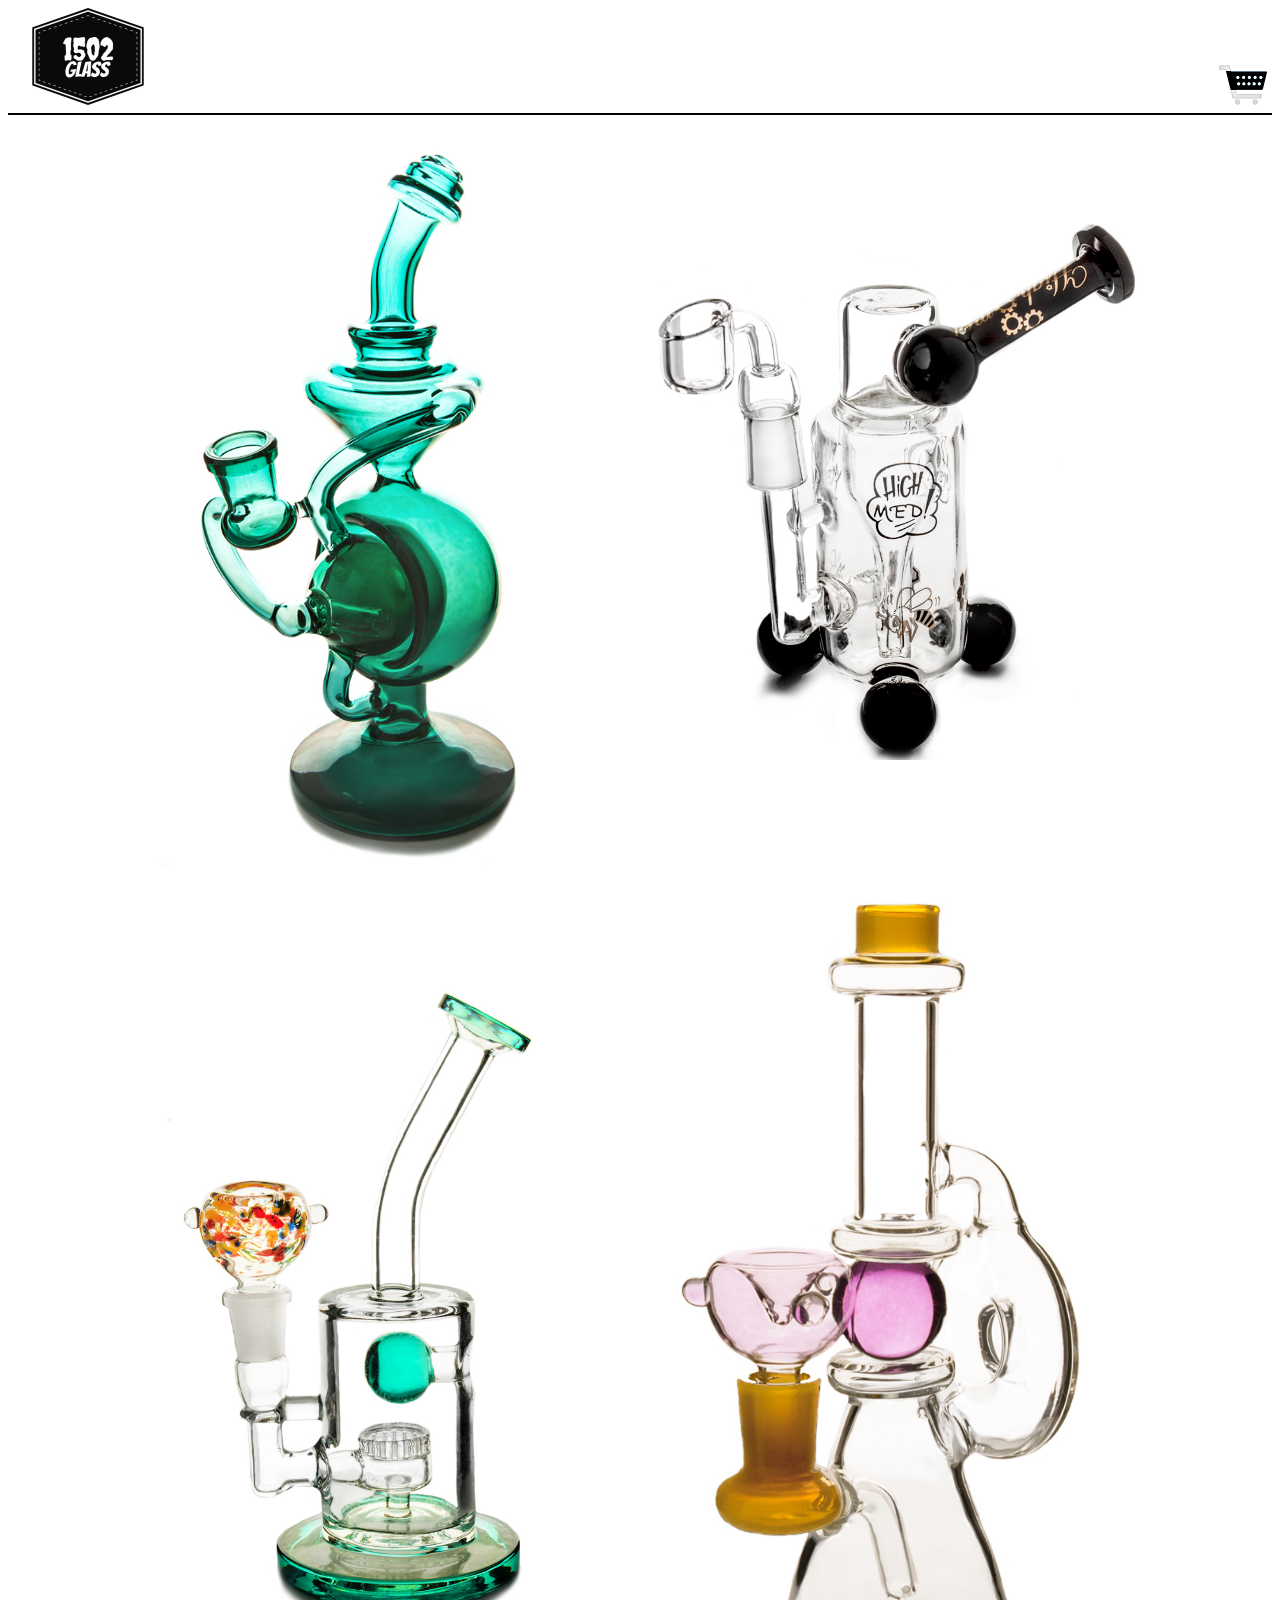
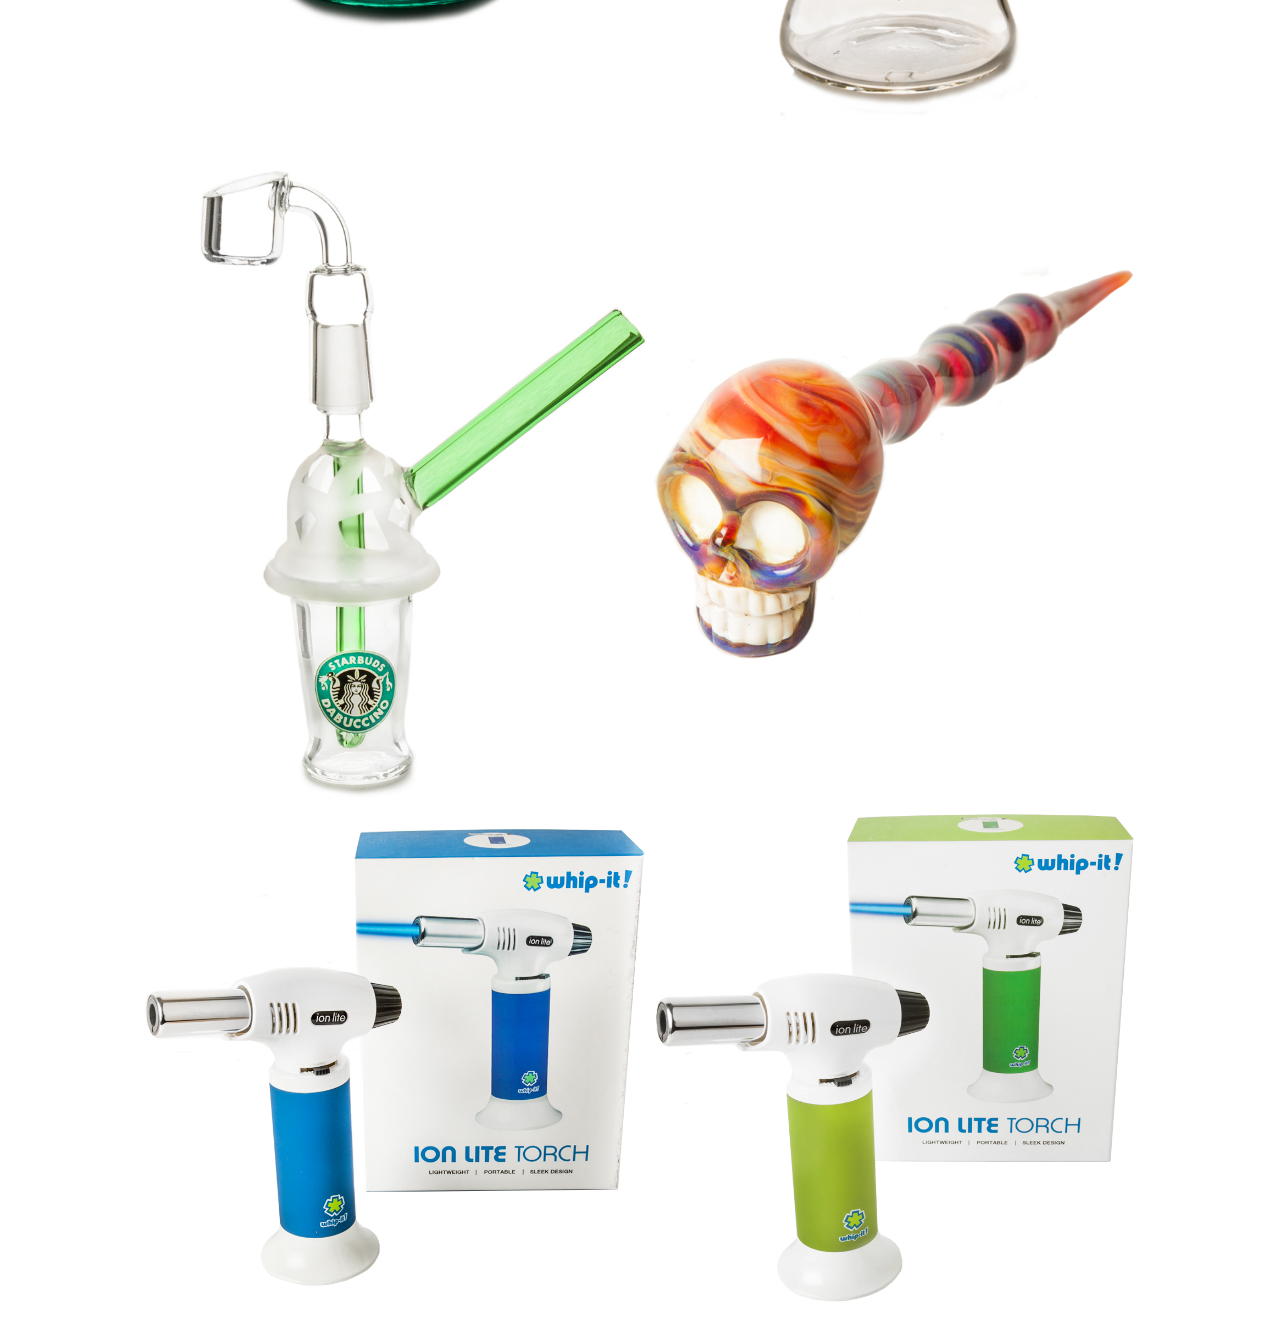
<file: index.html>
<!DOCTYPE html>

<html>

    <head>
        <meta charset="utf-8">
        <meta content="width=device-width, initial-scale=1" name="viewport"  />
        
        <title>1502 Glass</title>
        <link href="1502Glass.css" rel="stylesheet" />
        
    </head>
    <body>
        <div id="container">
            <div id="topBanner" class="topBanner">
                <div id="logoDiv" class="logoDiv">
                    <img id="logo" class="" src="imgs/Logo.png">
                </div>
                
                <div id="shoppingCartDiv" class="shoppingCartDiv">
                    <a href="#" id="shoppingCartLink" class=""> 
                        <img src="imgs/icons/shopping_cart.png" id="shoppingCartImg" />
                    </a>
                </div>
                <!--
                <div id="loginDiv" class="loginDiv topBannerPad hidden">
                    <form id="loginMenu" class="">
                        <input id="username" type="text" placeholder="Username">
                        <input id="password" type="text" placeholder="Password">
                        <button id="loginButton" class="btn-primary">Login</button>
                    </form>
                </div>
                -->
            </div>

            <div id="inventory" class="centerWidth">
                <table id="inventoryTable" >
                    <tr>
                        <td>
                            <a href="inventoryPages/jadeRig.html">
                               <img id="inv2"  src="imgs/inventory/1502%20-%202.jpg" class="img-responsive"/>
                            </a>
                        </td>
                        <td>
                            <a href="inventoryPages/highMedRig.html">
                                <img id="inv1" src="imgs/inventory/1502%20-%201.jpg" class="img-responsive"/>
                            </a>
                        </td>
                    </tr>
                    <tr>
                        <td>
                            <a href="inventoryPages/trippyForestPipe.html" >
                                <img id="inv3"  src="imgs/inventory/1502%20-%203.jpg" class="img-responsive" />
                            </a>
                        </td>
                        <td>
                            <a href="inventoryPages/alchemistPipe.html">
                                <img id="inv4"  src="imgs/inventory/1502%20-%204.jpg" class="img-responsive" />
                            </a>
                        </td>
                    </tr>
                    <tr>
                        <td>
                            <a href="inventoryPages/starbucksMiniRig.html">
                                <img id="inv5"  src="imgs/inventory/1502%20-%205.jpg" class="img-responsive" />
                            </a>
                        </td>
                        <td>
                            <a href="inventoryPages/jupiterSkull.html">
                                <img id="inv6"  src="imgs/inventory/1502%20-%206.jpg" class="img-responsive" />
                            </a>
                        </td>
                    </tr>
                    <tr>
                        <td>
                            <a href="inventoryPages/skyTorch.html">
                                <img id="inv7"  src="imgs/inventory/1502%20-%207.jpg" class="img-responsive" />
                            </a>
                        </td>
                        <td>
                            <a href="inventoryPages/grassTorch.html">
                                <img id="inv8"  src="imgs/inventory/1502%20-%208.jpg" class="img-responsive" />
                            </a>
                        </td>
                    </tr>
                </table>
            </div>
        </div>
        <script type="text/javascript" src="JS/1502Glass.js" ></script>
        <!--
        <script src="jquery-ui-1.12.1/external/jquery/jquery.js"></script>
        <script src="jquery-ui-1.12.1/jquery-ui.min.js"></script>
        -->
    </body>
</html>
</file>
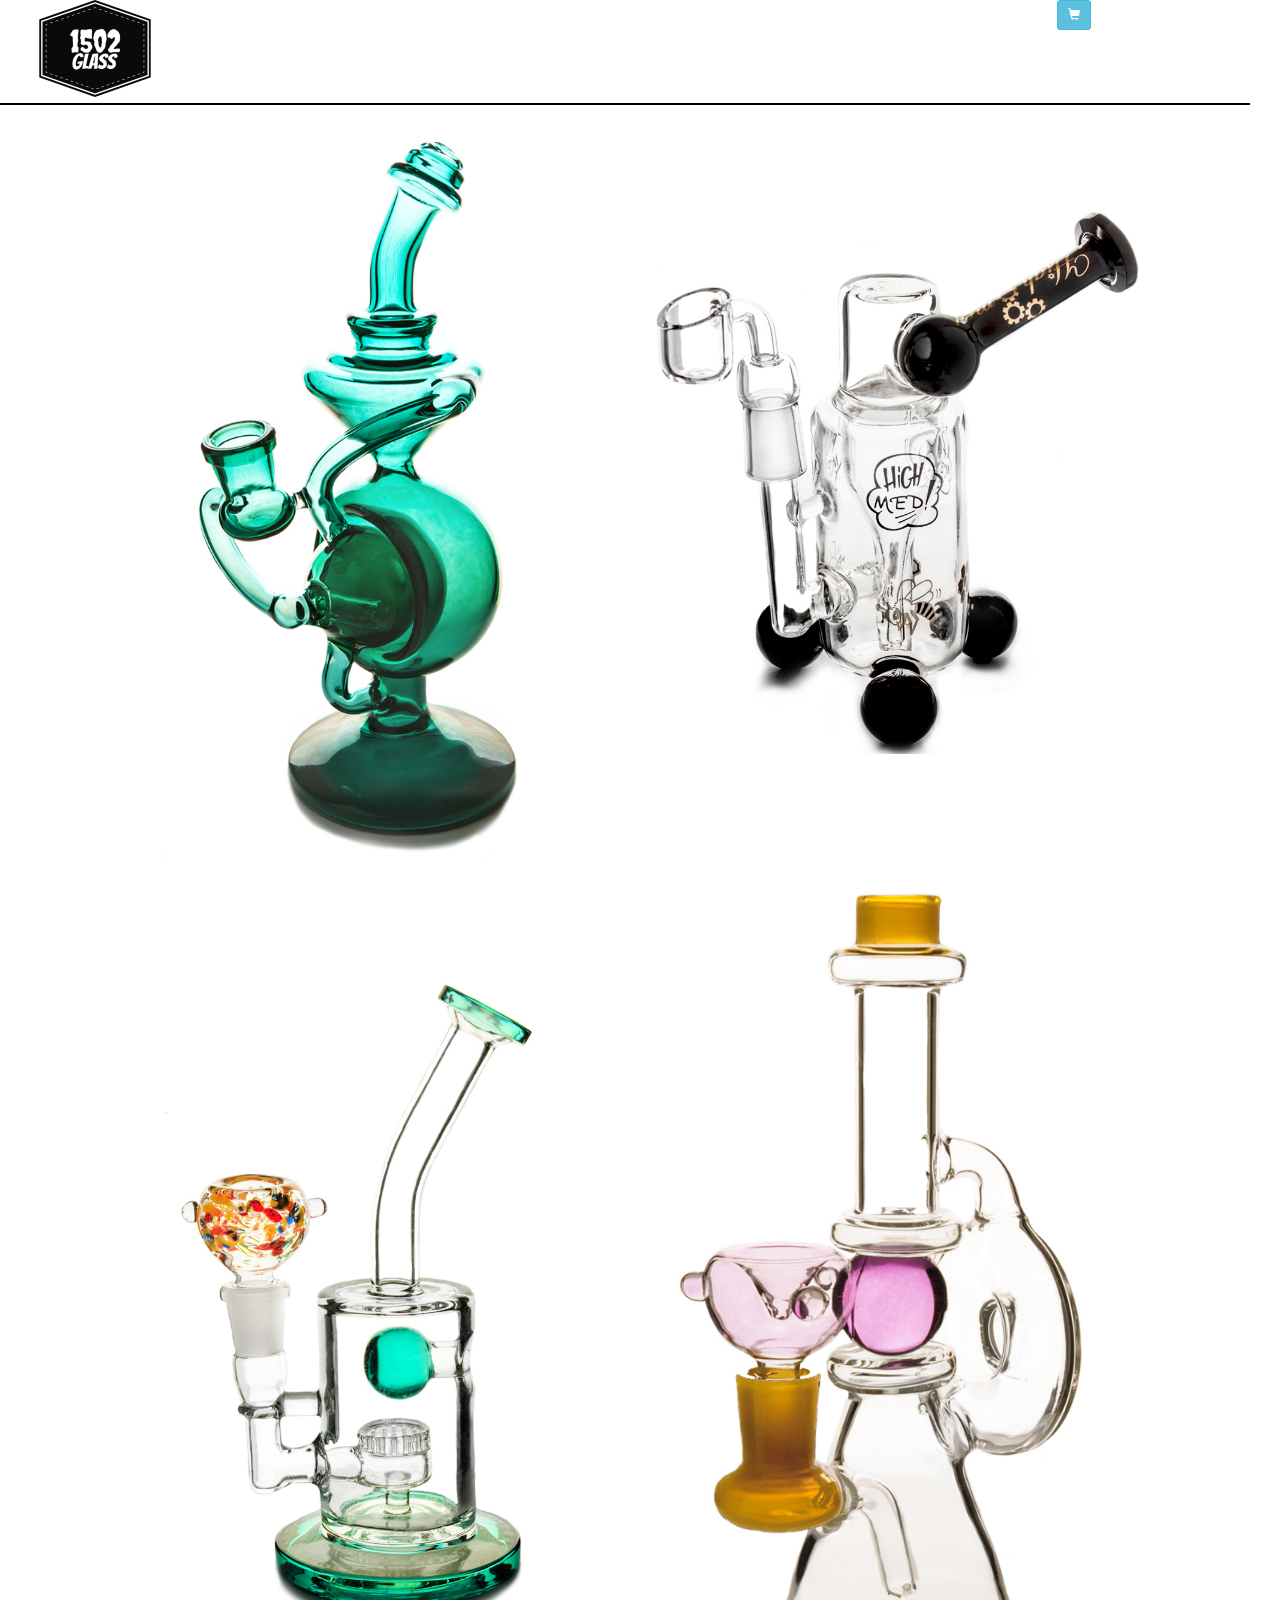
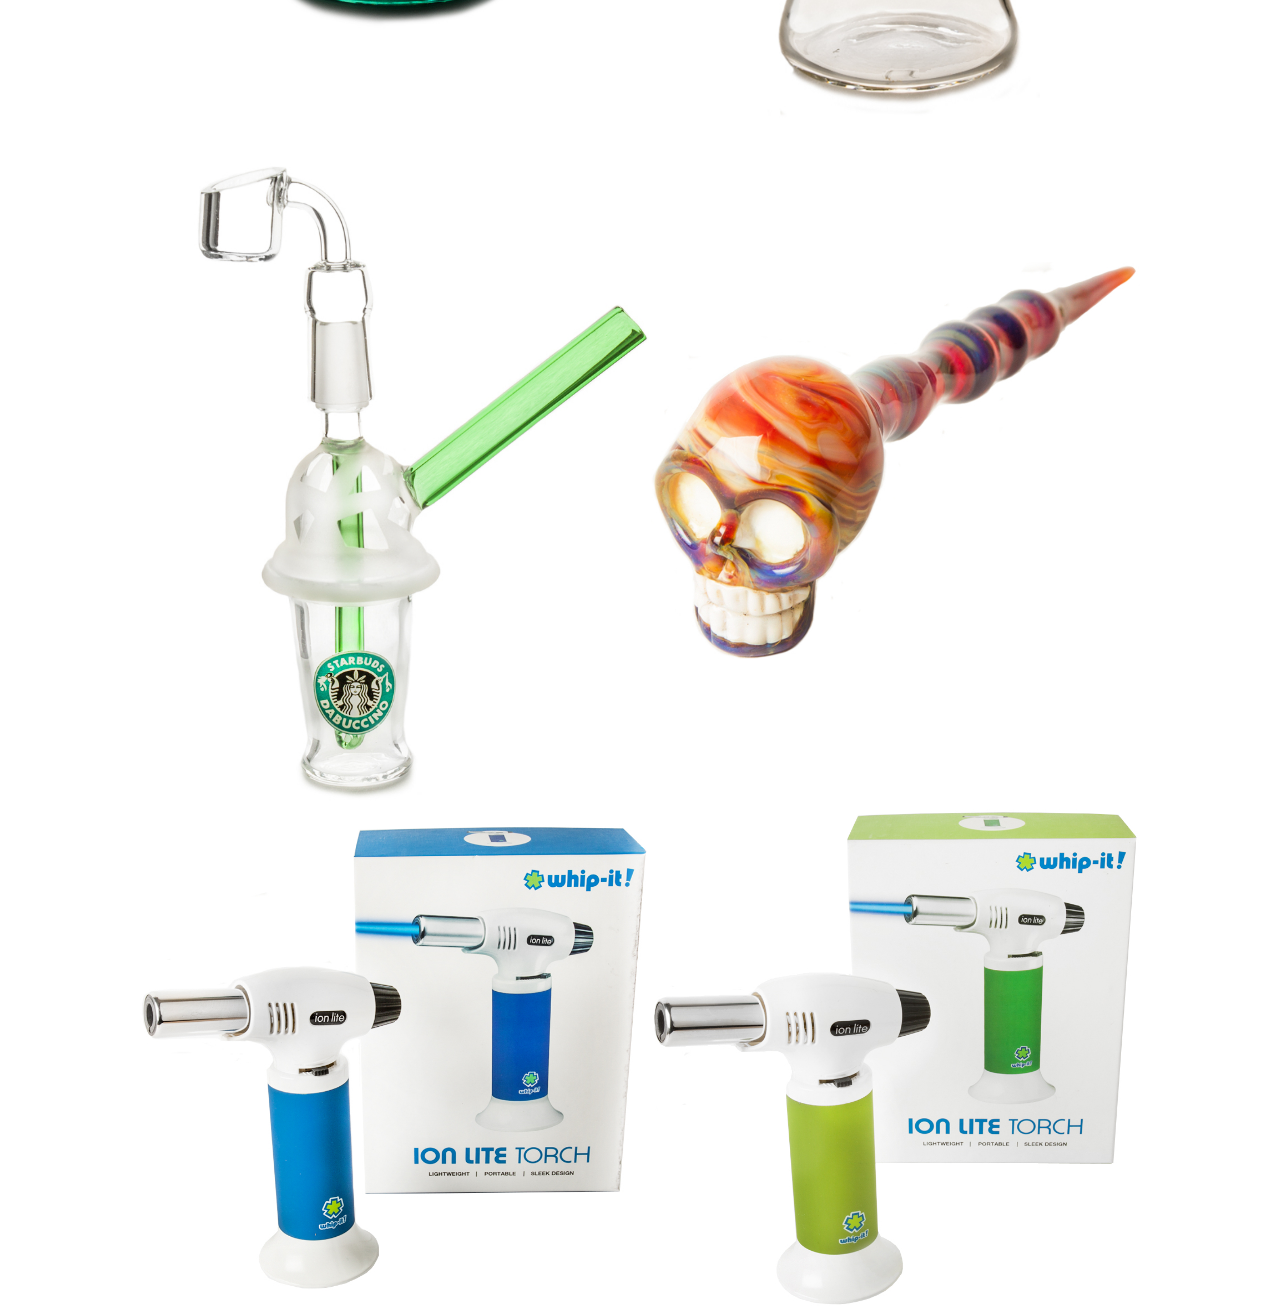
<file: 1502Glass.html>
<!DOCTYPE html>

<html>

    <head>
        <meta charset="utf-8">
        <meta content="width=device-width, initial-scale=1" name="viewport"  />
        
        <title>1502 Glass</title>
        <link rel="stylesheet" href="//maxcdn.bootstrapcdn.com/bootstrap/3.3.1/css/bootstrap.min.css"/>
        <link href="1502Glass.css" rel="stylesheet" />
        <!--
        <link rel="stylesheet" href="jquery-ui-1.12.1/jquery-ui.min.css">
        -->
    </head>
    <body>
        <div id="container" class="container-fluid">
            <div id="topBanner" class="row topBanner">
                <div id="logoDiv" class="col-xs-10">
                    <img id="logo" class="marginBot10" src="imgs/Logo.png">
                </div>
                
                <div id="shoppingCartIcon" class="shoppingCartIcon col-xs-2">
                    <a href="#" class="btn btn-info btn-sm marginRight">
                      <span class="glyphicon glyphicon-shopping-cart"></span> 
                    </a>
                </div>
                <!--
                <div id="loginDiv" class="loginDiv topBannerPad hidden">
                    <form id="loginMenu" class="">
                        <input id="username" type="text" placeholder="Username">
                        <input id="password" type="text" placeholder="Password">
                        <button id="loginButton" class="btn-primary">Login</button>
                    </form>
                </div>
                -->
            </div>

            <div id="inventory" class="centerWidth">
                <table>
                    <tr>
                        <td>
                            <a href="inventoryPages/jadeRig.html">
                                <img id="inv2"  src="imgs/inventory/1502%20-%202.jpg" class="img-responsive"/>
                            </a>
                        </td>
                        <td>
                            <a href="inventoryPages/highMedRig.html">
                                <img id="inv1" src="imgs/inventory/1502%20-%201.jpg" class="img-responsive"/>
                            </a>
                        </td>
                    </tr>
                    <tr>
                        <td>
                            <a href="inventoryPages/trippyForestPipe.html">
                                <img id="inv3"  src="imgs/inventory/1502%20-%203.jpg" class="img-responsive" />
                            </a>
                        </td>
                        <td>
                            <a href="inventoryPages/alchemistPipe.html">
                                <img id="inv4"  src="imgs/inventory/1502%20-%204.jpg" class="img-responsive" />
                            </a>
                        </td>
                    </tr>
                    <tr>
                        <td>
                            <a href="inventoryPages/starbucksMiniRig.html">
                                <img id="inv5"  src="imgs/inventory/1502%20-%205.jpg" class="img-responsive" />
                            </a>
                        </td>
                        <td>
                            <a href="inventoryPages/jupiterSkull.html">
                                <img id="inv6"  src="imgs/inventory/1502%20-%206.jpg" class="img-responsive" />
                            </a>
                        </td>
                    </tr>
                    <tr>
                        <td>
                            <a href="inventoryPages/skyTorch.html">
                                <img id="inv7"  src="imgs/inventory/1502%20-%207.jpg" class="img-responsive" />
                            </a>
                        </td>
                        <td>
                            <a href="inventoryPages/grassTorch.html">
                                <img id="inv8"  src="imgs/inventory/1502%20-%208.jpg" class="img-responsive" />
                            </a>
                        </td>
                    </tr>
                </table>
            </div>
        </div>
        <script type="text/javascript" src="JS/1502Glass.js" ></script>
        <!--
        <script src="jquery-ui-1.12.1/external/jquery/jquery.js"></script>
        <script src="jquery-ui-1.12.1/jquery-ui.min.js"></script>
        -->
    </body>
</html>
</file>
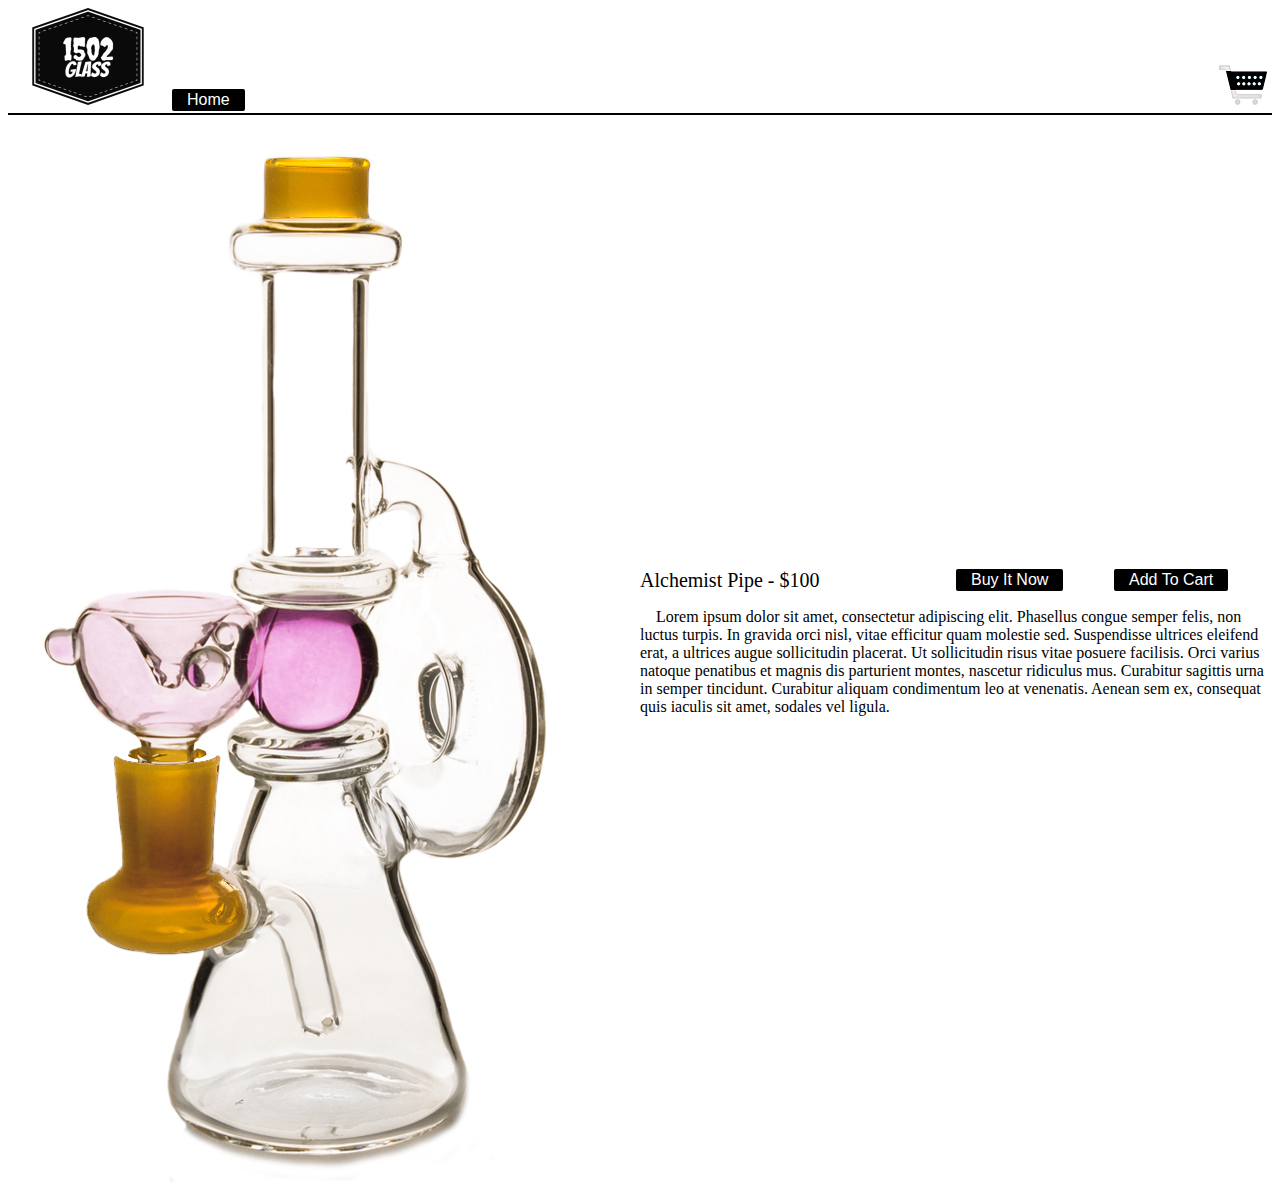
<file: inventoryPages/alchemistPipe.html>
<!DOCTYPE html>

<html>

    <head>
        <meta charset="utf-8">
        <meta content="width=device-width, initial-scale=1" name="viewport"  />
        
        <title>1502 Glass</title>
        <link href="../1502Glass.css" rel="stylesheet" />
        
    </head>
    <body>
        <div id="container" class="container-fluid">
            <div id="topBanner" class="topBanner">
                <div id="logoDiv" class="logoDiv">
                    <img id="logo" class="" src="../imgs/Logo.png">
                    
                    <a href="../index.html">
                      <button class="button">Home</button>
                    </a>
                </div>
                
                <div id="shoppingCartDiv" class="shoppingCartDiv">
                    <a href="#" id="shoppingCartLink" class=""> 
                        <img src="../imgs/icons/shopping_cart.png" id="shoppingCartImg" />
                    </a>
                </div>
                <!--
                <div id="loginDiv" class="loginDiv topBannerPad hidden">
                    <form id="loginMenu" class="">
                        <input id="username" type="text" placeholder="Username">
                        <input id="password" type="text" placeholder="Password">
                        <button id="loginButton" class="btn-primary">Login</button>
                    </form>
                </div>
                -->
            </div>
            
            <div id="itemViewport" class="itemViewport">
                <div id="itemPicture" class="itemPicture">
                    <img src="../imgs/inventory/1502%20-%204.jpg" class="img-responsive"/>
                </div>
                <div id="itemText" class="itemText">
                    <div id="itemHeader" class="itemHeader">
                        <div id="itemNameDiv" class="itemNameDiv">
                            <label>Alchemist Pipe - $100</label>
                        </div>
                        <div id="buyItNowDiv" class="buyItNowDiv">
                            <button class="button">Buy It Now</button>
                        </div>
                        <div id="addtoCartDiv" class="addtoCartDiv">
                            <button class="button">Add To Cart</button>
                        </div>
                    </div>
                    <div id="itemDescription" class="">
                        <p>Lorem ipsum dolor sit amet, consectetur adipiscing elit. Phasellus congue semper felis, non luctus turpis. In gravida orci nisl, vitae efficitur quam molestie sed. Suspendisse ultrices eleifend erat, a ultrices augue sollicitudin placerat. Ut sollicitudin risus vitae posuere facilisis. Orci varius natoque penatibus et magnis dis parturient montes, nascetur ridiculus mus. Curabitur sagittis urna in semper tincidunt. Curabitur aliquam condimentum leo at venenatis. Aenean sem ex, consequat quis iaculis sit amet, sodales vel ligula.</p>
                    </div>
                </div>
            </div>   
        </div>
        <script type="text/javascript" src="../JS/inventoryItem.js" ></script>
        <!--
        <script src="jquery-ui-1.12.1/external/jquery/jquery.js"></script>
        <script src="jquery-ui-1.12.1/jquery-ui.min.js"></script>
        -->
    </body>
</html>
</file>
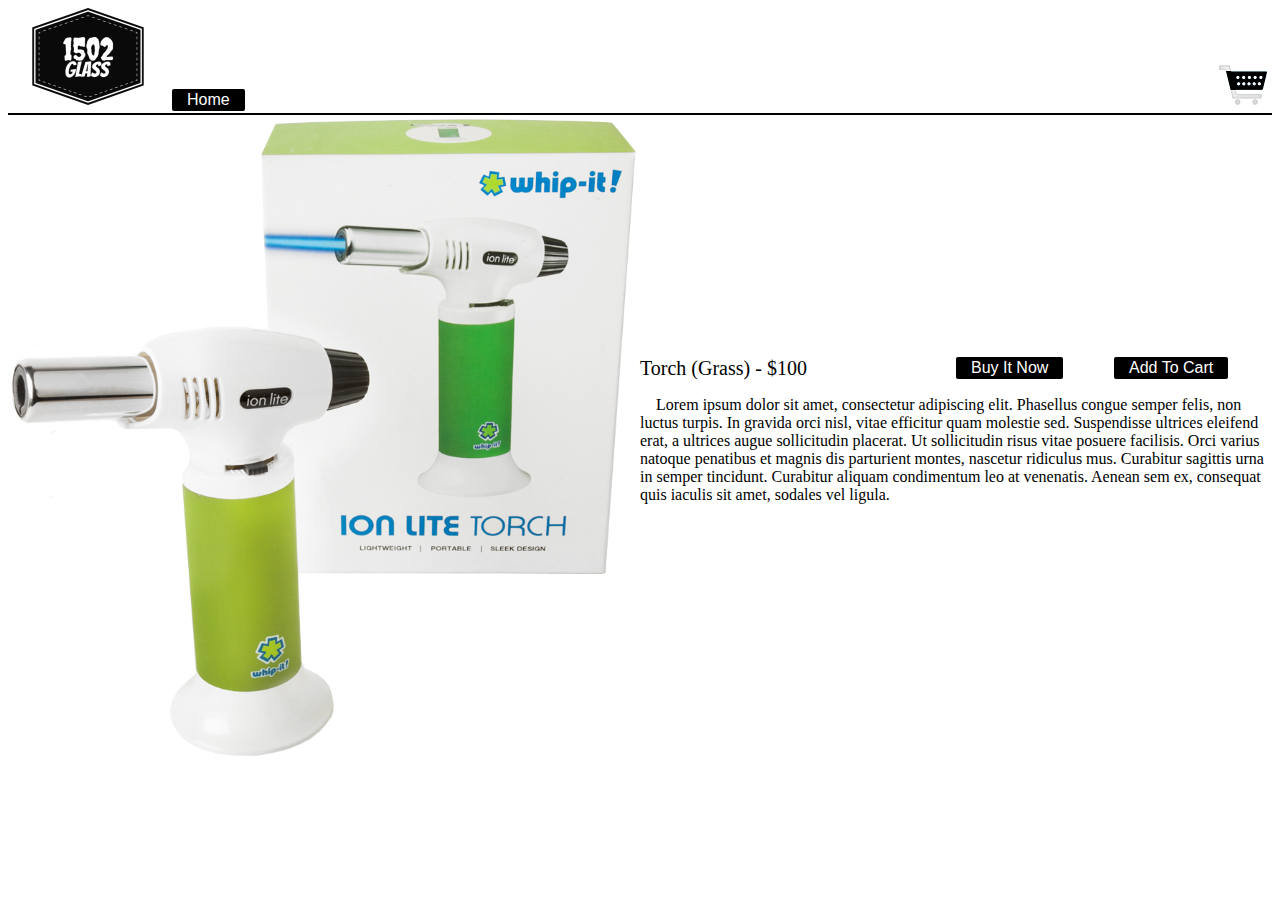
<file: inventoryPages/grassTorch.html>
<!DOCTYPE html>

<html>

    <head>
        <meta charset="utf-8">
        <meta content="width=device-width, initial-scale=1" name="viewport"  />
        
        <title>1502 Glass</title>
        
        <link href="../1502Glass.css" rel="stylesheet" />
        
    </head>
    <body>
        <div id="container" class="container-fluid">
            <div id="topBanner" class="topBanner">
                <div id="logoDiv" class="logoDiv">
                    <img id="logo" class="" src="../imgs/Logo.png">
                    
                    <a href="../index.html">
                      <button class="button">Home</button>
                    </a>
                </div>
                
                <div id="shoppingCartDiv" class="shoppingCartDiv">
                    <a href="#" id="shoppingCartLink" class=""> 
                        <img src="../imgs/icons/shopping_cart.png" id="shoppingCartImg" />
                    </a>
                </div>
                <!--
                <div id="loginDiv" class="loginDiv topBannerPad hidden">
                    <form id="loginMenu" class="">
                        <input id="username" type="text" placeholder="Username">
                        <input id="password" type="text" placeholder="Password">
                        <button id="loginButton" class="btn-primary">Login</button>
                    </form>
                </div>
                -->
            </div>
            
            <div id="itemViewport" class="itemViewport">
                <div id="itemPicture" class="itemPicture">
                    <img src="../imgs/inventory/1502%20-%208.jpg" class="img-responsive"/>
                </div>
                <div id="itemText" class="itemText">
                    <div id="itemHeader" class="itemHeader">
                        <div id="itemNameDiv" class="itemNameDiv">
                            <label>Torch (Grass) - $100</label>
                        </div>
                        <div id="buyItNowDiv" class="buyItNowDiv">
                            <button class="button">Buy It Now</button>
                        </div>
                        <div id="addtoCartDiv" class="addtoCartDiv">
                            <button class="button">Add To Cart</button>
                        </div>
                    </div>
                    <div id="itemDescription" class="">
                        <p>Lorem ipsum dolor sit amet, consectetur adipiscing elit. Phasellus congue semper felis, non luctus turpis. In gravida orci nisl, vitae efficitur quam molestie sed. Suspendisse ultrices eleifend erat, a ultrices augue sollicitudin placerat. Ut sollicitudin risus vitae posuere facilisis. Orci varius natoque penatibus et magnis dis parturient montes, nascetur ridiculus mus. Curabitur sagittis urna in semper tincidunt. Curabitur aliquam condimentum leo at venenatis. Aenean sem ex, consequat quis iaculis sit amet, sodales vel ligula.</p>
                    </div>
                </div>
            </div>
            
        </div>
        <script type="text/javascript" src="../JS/inventoryItem.js" ></script>
        <!--
        <script src="jquery-ui-1.12.1/external/jquery/jquery.js"></script>
        <script src="jquery-ui-1.12.1/jquery-ui.min.js"></script>
        -->
    </body>
</html>
</file>
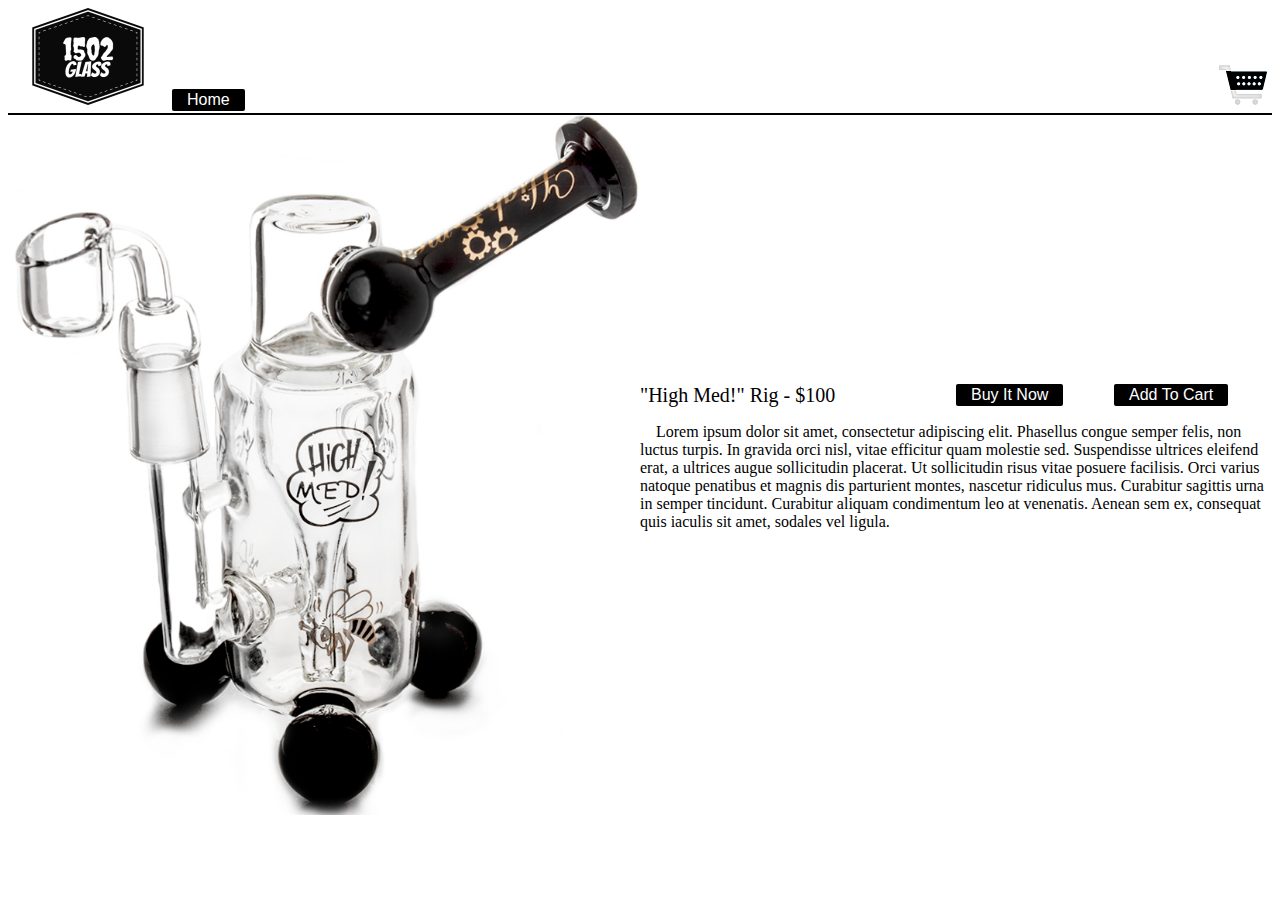
<file: inventoryPages/highMedRig.html>
<!DOCTYPE html>

<html>

    <head>
        <meta charset="utf-8">
        <meta content="width=device-width, initial-scale=1" name="viewport"  />
        
        <title>1502 Glass</title>
        
        <link href="../1502Glass.css" rel="stylesheet" />
        
    </head>
    <body>
        <div id="container" class="container-fluid">
            <div id="topBanner" class="topBanner">
                <div id="logoDiv" class="logoDiv">
                    <img id="logo" class="" src="../imgs/Logo.png">
                    
                    <a href="../index.html">
                      <button class="button">Home</button>
                    </a>
                </div>
                
                <div id="shoppingCartDiv" class="shoppingCartDiv">
                    <a href="#" id="shoppingCartLink" class=""> 
                        <img src="../imgs/icons/shopping_cart.png" id="shoppingCartImg" />
                    </a>
                </div>
                <!--
                <div id="loginDiv" class="loginDiv topBannerPad hidden">
                    <form id="loginMenu" class="">
                        <input id="username" type="text" placeholder="Username">
                        <input id="password" type="text" placeholder="Password">
                        <button id="loginButton" class="btn-primary">Login</button>
                    </form>
                </div>
                -->
            </div>
            
            <div id="itemViewport" class="itemViewport">
                <div id="itemPicture" class="itemPicture">
                    <img src="../imgs/inventory/1502%20-%201.jpg" class="img-responsive"/>
                </div>
                <div id="itemText" class="itemText">
                    <div id="itemHeader" class="itemHeader">
                        <div id="itemNameDiv" class="itemNameDiv">
                            <label>"High Med!" Rig - $100</label>
                        </div>
                        <div id="buyItNowDiv" class="buyItNowDiv">
                            <button class="button">Buy It Now</button>
                        </div>
                        <div id="addtoCartDiv" class="addtoCartDiv">
                            <button class="button">Add To Cart</button>
                        </div>
                    </div>
                    <div id="itemDescription" class="">
                        <p>Lorem ipsum dolor sit amet, consectetur adipiscing elit. Phasellus congue semper felis, non luctus turpis. In gravida orci nisl, vitae efficitur quam molestie sed. Suspendisse ultrices eleifend erat, a ultrices augue sollicitudin placerat. Ut sollicitudin risus vitae posuere facilisis. Orci varius natoque penatibus et magnis dis parturient montes, nascetur ridiculus mus. Curabitur sagittis urna in semper tincidunt. Curabitur aliquam condimentum leo at venenatis. Aenean sem ex, consequat quis iaculis sit amet, sodales vel ligula.</p>
                    </div>
                </div>
            </div>
            
        </div>
        <script type="text/javascript" src="../JS/inventoryItem.js" ></script>
        <!--
        <script src="jquery-ui-1.12.1/external/jquery/jquery.js"></script>
        <script src="jquery-ui-1.12.1/jquery-ui.min.js"></script>
        -->
    </body>
</html>
</file>
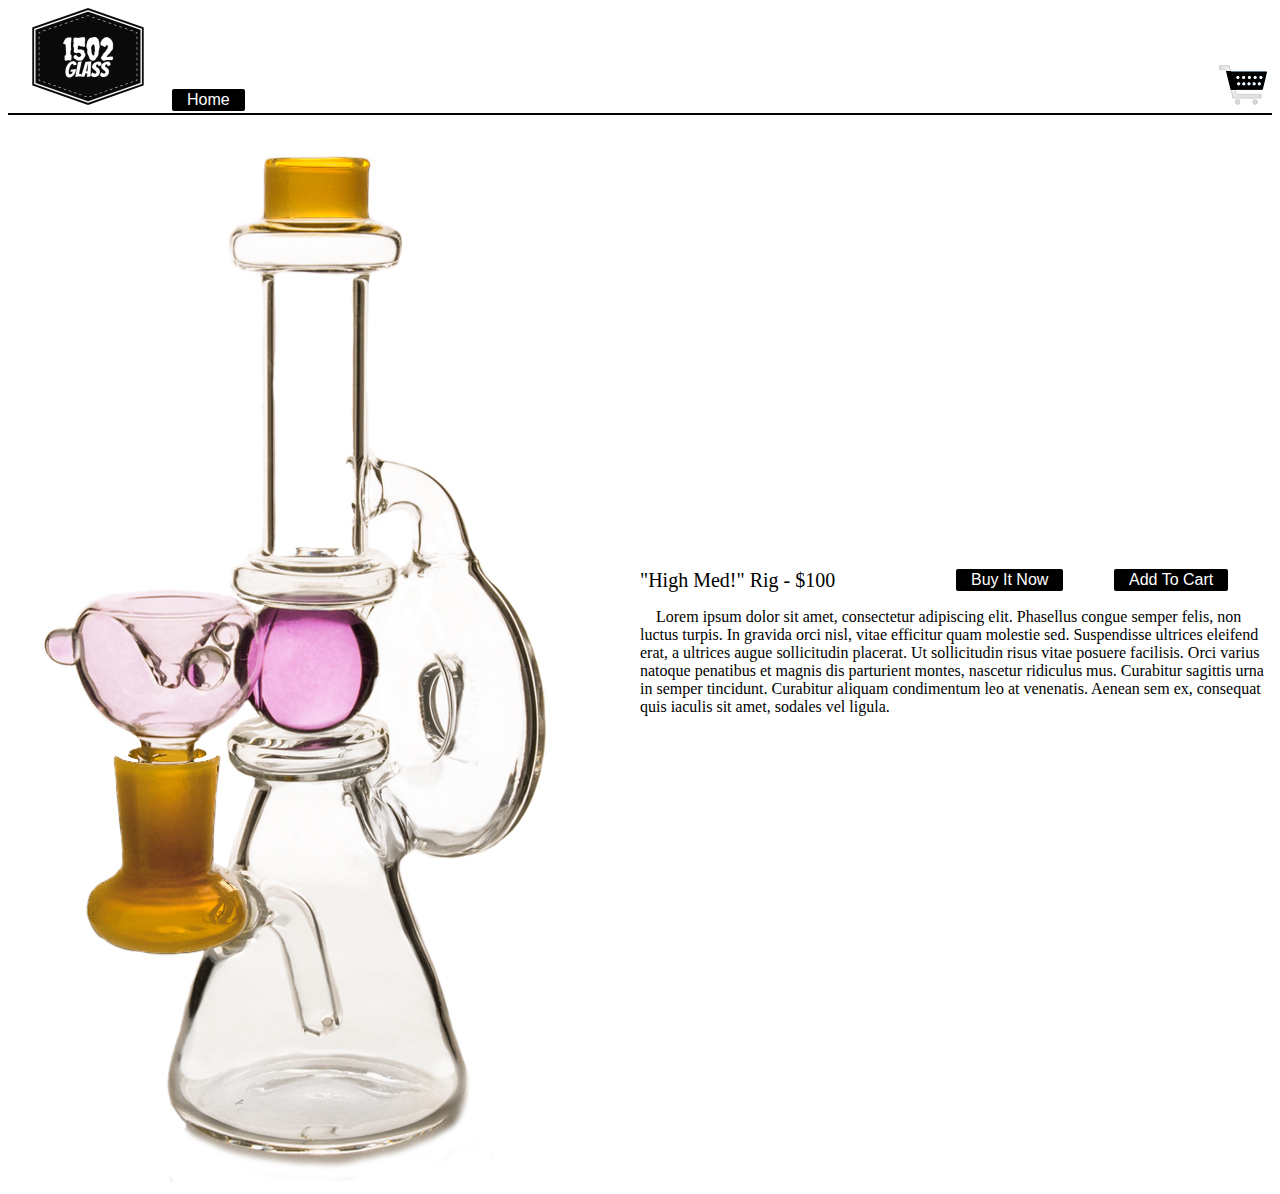
<file: inventoryPages/Inventory_Template.html>
<!DOCTYPE html>

<html>

    <head>
        <meta charset="utf-8">
        <meta content="width=device-width, initial-scale=1" name="viewport"  />
        
        <title>1502 Glass</title>
        
        <link href="../1502Glass.css" rel="stylesheet" />
        
    </head>
    <body>
        <div id="container" class="container-fluid">
            <div id="topBanner" class="topBanner">
                <div id="logoDiv" class="logoDiv">
                    <img id="logo" class="" src="../imgs/Logo.png">
                    
                    <a href="../index.html">
                      <button class="button">Home</button>
                    </a>
                </div>
                
                <div id="shoppingCartDiv" class="shoppingCartDiv">
                    <a href="#" id="shoppingCartLink" class=""> 
                        <img src="../imgs/icons/shopping_cart.png" id="shoppingCartImg" />
                    </a>
                </div>
                <!--
                <div id="loginDiv" class="loginDiv topBannerPad hidden">
                    <form id="loginMenu" class="">
                        <input id="username" type="text" placeholder="Username">
                        <input id="password" type="text" placeholder="Password">
                        <button id="loginButton" class="btn-primary">Login</button>
                    </form>
                </div>
                -->
            </div>
            
            <div id="itemViewport" class="itemViewport">
                <div id="itemPicture" class="itemPicture">
                    <img src="../imgs/inventory/1502%20-%204.jpg" class="img-responsive"/>
                </div>
                <div id="itemText" class="itemText">
                    <div id="itemHeader" class="itemHeader">
                        <div id="itemNameDiv" class="itemNameDiv">
                            <label>"High Med!" Rig - $100</label>
                        </div>
                        <div id="buyItNowDiv" class="buyItNowDiv">
                            <button class="button">Buy It Now</button>
                        </div>
                        <div id="addtoCartDiv" class="addtoCartDiv">
                            <button class="button">Add To Cart</button>
                        </div>
                    </div>
                    <div id="itemDescription" class="">
                        <p>Lorem ipsum dolor sit amet, consectetur adipiscing elit. Phasellus congue semper felis, non luctus turpis. In gravida orci nisl, vitae efficitur quam molestie sed. Suspendisse ultrices eleifend erat, a ultrices augue sollicitudin placerat. Ut sollicitudin risus vitae posuere facilisis. Orci varius natoque penatibus et magnis dis parturient montes, nascetur ridiculus mus. Curabitur sagittis urna in semper tincidunt. Curabitur aliquam condimentum leo at venenatis. Aenean sem ex, consequat quis iaculis sit amet, sodales vel ligula.</p>
                    </div>
                </div>
            </div>
            
        </div>
        <script type="text/javascript" src="../JS/inventoryItem.js" ></script>
        <!--
        <script src="jquery-ui-1.12.1/external/jquery/jquery.js"></script>
        <script src="jquery-ui-1.12.1/jquery-ui.min.js"></script>
        -->
    </body>
</html>
</file>
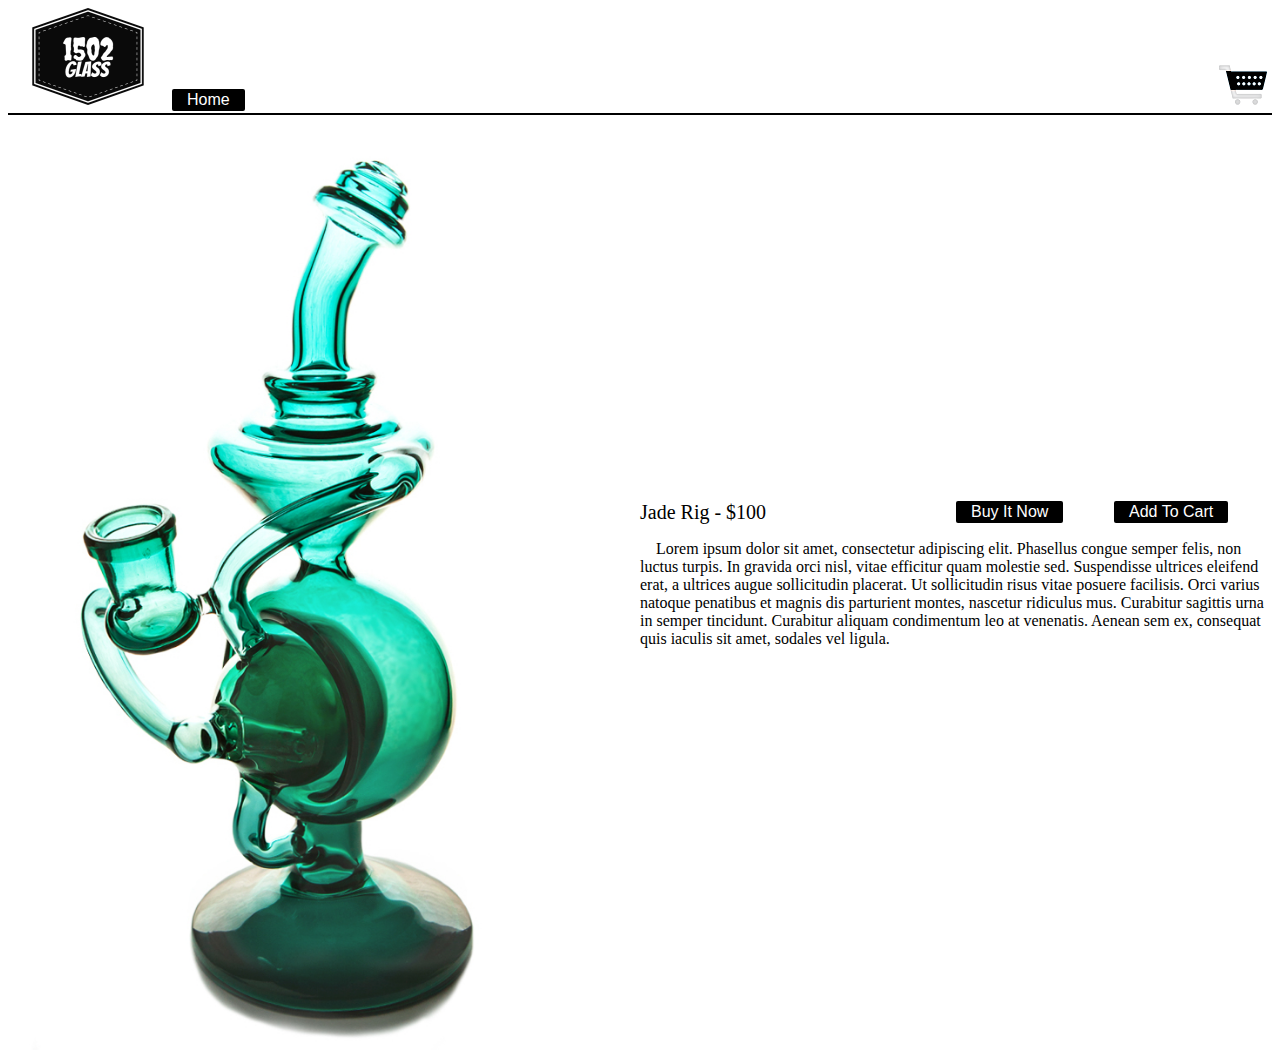
<file: inventoryPages/jadeRig.html>
<!DOCTYPE html>

<html>

    <head>
        <meta charset="utf-8">
        <meta content="width=device-width, initial-scale=1" name="viewport"  />
        
        <title>1502 Glass</title>
        
        <link href="../1502Glass.css" rel="stylesheet" />
        
    </head>
    <body>
        <div id="container" class="container-fluid">
            <div id="topBanner" class="topBanner">
                <div id="logoDiv" class="logoDiv">
                    <img id="logo" class="" src="../imgs/Logo.png">
                    
                    <a href="../index.html">
                      <button class="button">Home</button>
                    </a>
                </div>
                
                <div id="shoppingCartDiv" class="shoppingCartDiv">
                    <a href="#" id="shoppingCartLink" class=""> 
                        <img src="../imgs/icons/shopping_cart.png" id="shoppingCartImg" />
                    </a>
                </div>
                <!--
                <div id="loginDiv" class="loginDiv topBannerPad hidden">
                    <form id="loginMenu" class="">
                        <input id="username" type="text" placeholder="Username">
                        <input id="password" type="text" placeholder="Password">
                        <button id="loginButton" class="btn-primary">Login</button>
                    </form>
                </div>
                -->
            </div>
            
            <div id="itemViewport" class="itemViewport">
                <div id="itemPicture" class="itemPicture">
                    <img src="../imgs/inventory/1502%20-%202.jpg" class="img-responsive"/>
                </div>
                <div id="itemText" class="itemText">
                    <div id="itemHeader" class="itemHeader">
                        <div id="itemNameDiv" class="itemNameDiv">
                            <label>Jade Rig - $100</label>
                        </div>
                        <div id="buyItNowDiv" class="buyItNowDiv">
                            <button class="button">Buy It Now</button>
                        </div>
                        <div id="addtoCartDiv" class="addtoCartDiv">
                            <button class="button">Add To Cart</button>
                        </div>
                    </div>
                    <div id="itemDescription" class="">
                        <p>Lorem ipsum dolor sit amet, consectetur adipiscing elit. Phasellus congue semper felis, non luctus turpis. In gravida orci nisl, vitae efficitur quam molestie sed. Suspendisse ultrices eleifend erat, a ultrices augue sollicitudin placerat. Ut sollicitudin risus vitae posuere facilisis. Orci varius natoque penatibus et magnis dis parturient montes, nascetur ridiculus mus. Curabitur sagittis urna in semper tincidunt. Curabitur aliquam condimentum leo at venenatis. Aenean sem ex, consequat quis iaculis sit amet, sodales vel ligula.</p>
                    </div>
                </div>
            </div>
        </div>
        <script type="text/javascript" src="../JS/inventoryItem.js" ></script>
        <!--
        <script src="jquery-ui-1.12.1/external/jquery/jquery.js"></script>
        <script src="jquery-ui-1.12.1/jquery-ui.min.js"></script>
        -->
    </body>
</html>
</file>
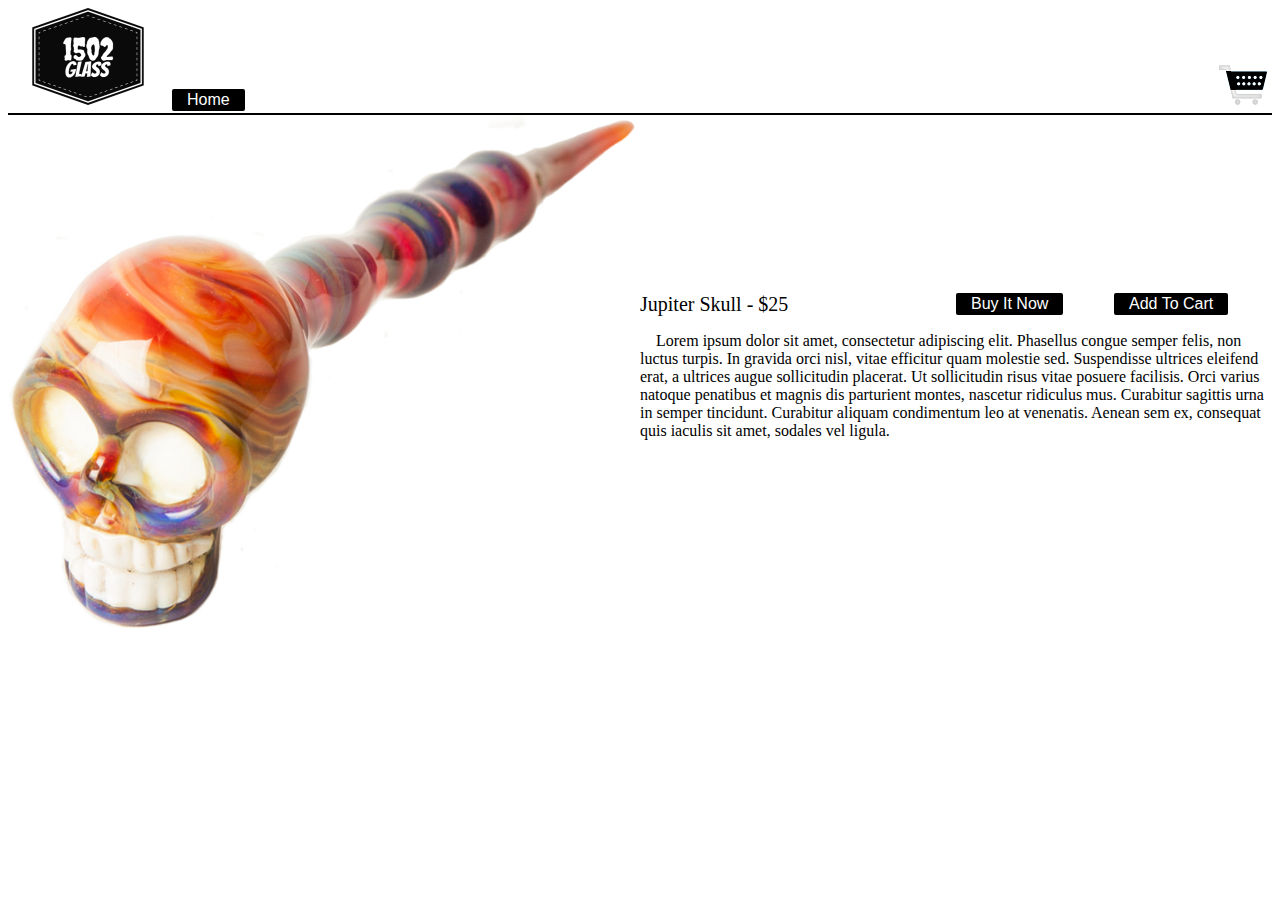
<file: inventoryPages/jupiterSkull.html>
<!DOCTYPE html>

<html>

    <head>
        <meta charset="utf-8">
        <meta content="width=device-width, initial-scale=1" name="viewport"  />
        
        <title>1502 Glass</title>
        
        <link href="../1502Glass.css" rel="stylesheet" />
        
    </head>
    <body>
        <div id="container" class="container-fluid">
            <div id="topBanner" class="topBanner">
                <div id="logoDiv" class="logoDiv">
                    <img id="logo" class="" src="../imgs/Logo.png">
                    
                    <a href="../index.html">
                      <button class="button">Home</button>
                    </a>
                </div>
                
                <div id="shoppingCartDiv" class="shoppingCartDiv">
                    <a href="#" id="shoppingCartLink" class=""> 
                        <img src="../imgs/icons/shopping_cart.png" id="shoppingCartImg" />
                    </a>
                </div>
                <!--
                <div id="loginDiv" class="loginDiv topBannerPad hidden">
                    <form id="loginMenu" class="">
                        <input id="username" type="text" placeholder="Username">
                        <input id="password" type="text" placeholder="Password">
                        <button id="loginButton" class="btn-primary">Login</button>
                    </form>
                </div>
                -->
            </div>
            
            <div id="itemViewport" class="itemViewport">
                <div id="itemPicture" class="itemPicture">
                    <img src="../imgs/inventory/1502%20-%206.jpg" class="img-responsive"/>
                </div>
                <div id="itemText" class="itemText">
                    <div id="itemHeader" class="itemHeader">
                        <div id="itemNameDiv" class="itemNameDiv">
                            <label>Jupiter Skull - $25</label>
                        </div>
                        <div id="buyItNowDiv" class="buyItNowDiv">
                            <button class="button">Buy It Now</button>
                        </div>
                        <div id="addtoCartDiv" class="addtoCartDiv">
                            <button class="button">Add To Cart</button>
                        </div>
                    </div>
                    <div id="itemDescription" class="">
                        <p>Lorem ipsum dolor sit amet, consectetur adipiscing elit. Phasellus congue semper felis, non luctus turpis. In gravida orci nisl, vitae efficitur quam molestie sed. Suspendisse ultrices eleifend erat, a ultrices augue sollicitudin placerat. Ut sollicitudin risus vitae posuere facilisis. Orci varius natoque penatibus et magnis dis parturient montes, nascetur ridiculus mus. Curabitur sagittis urna in semper tincidunt. Curabitur aliquam condimentum leo at venenatis. Aenean sem ex, consequat quis iaculis sit amet, sodales vel ligula.</p>
                    </div>
                </div>
            </div>
            
        </div>
        <script type="text/javascript" src="../JS/inventoryItem.js" ></script>
        <!--
        <script src="jquery-ui-1.12.1/external/jquery/jquery.js"></script>
        <script src="jquery-ui-1.12.1/jquery-ui.min.js"></script>
        -->
    </body>
</html>
</file>
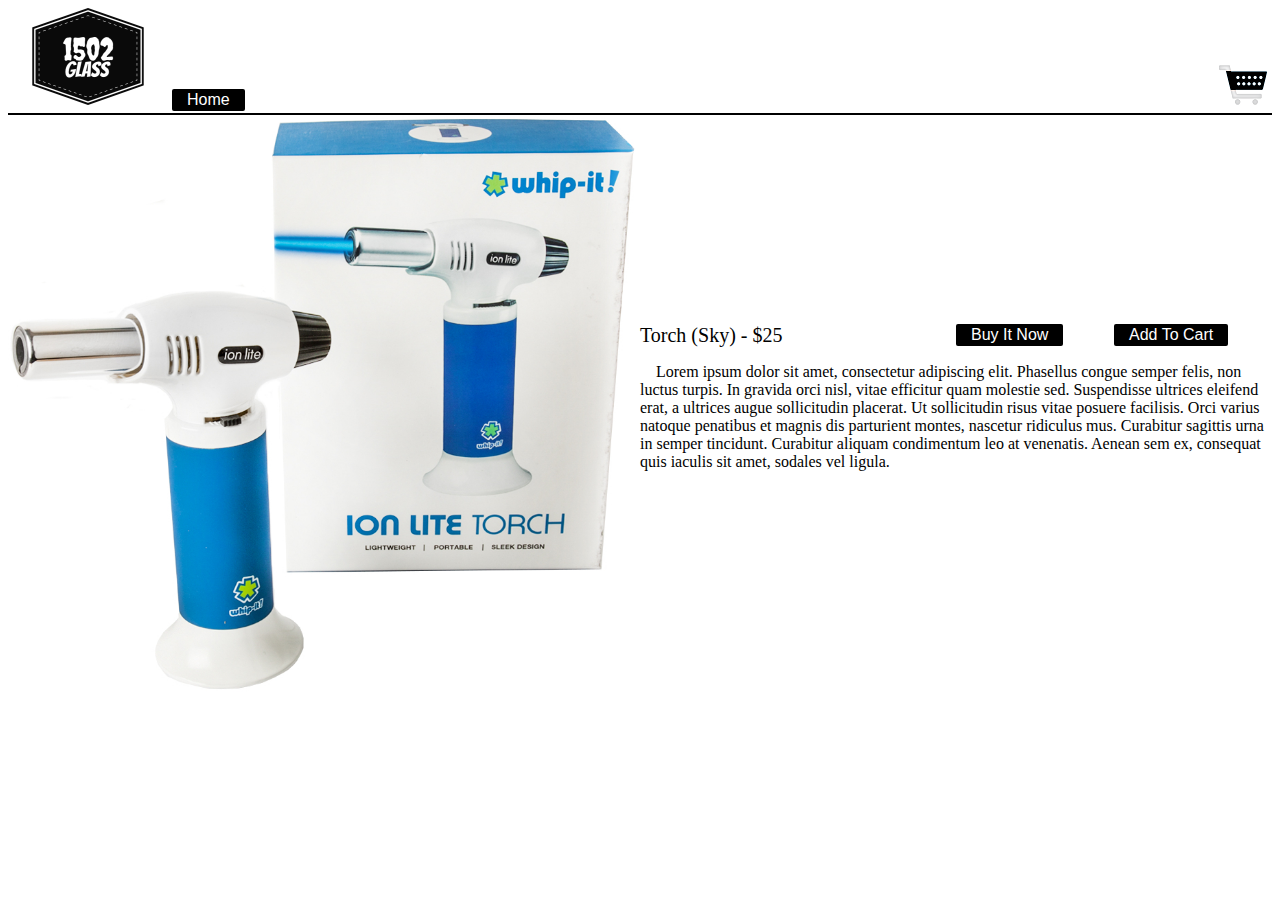
<file: inventoryPages/skyTorch.html>
<!DOCTYPE html>

<html>

    <head>
        <meta charset="utf-8">
        <meta content="width=device-width, initial-scale=1" name="viewport"  />
        
        <title>1502 Glass</title>
        
        <link href="../1502Glass.css" rel="stylesheet" />
        
    </head>
    <body>
        <div id="container" class="container-fluid">
            <div id="topBanner" class="topBanner">
                <div id="logoDiv" class="logoDiv">
                    <img id="logo" class="" src="../imgs/Logo.png">
                    
                    <a href="../index.html">
                      <button class="button">Home</button>
                    </a>
                </div>
                
                <div id="shoppingCartDiv" class="shoppingCartDiv">
                    <a href="#" id="shoppingCartLink" class=""> 
                        <img src="../imgs/icons/shopping_cart.png" id="shoppingCartImg" />
                    </a>
                </div>
                <!--
                <div id="loginDiv" class="loginDiv topBannerPad hidden">
                    <form id="loginMenu" class="">
                        <input id="username" type="text" placeholder="Username">
                        <input id="password" type="text" placeholder="Password">
                        <button id="loginButton" class="btn-primary">Login</button>
                    </form>
                </div>
                -->
            </div>

            <div id="itemViewport" class="itemViewport">
                <div id="itemPicture" class="itemPicture">
                    <img src="../imgs/inventory/1502%20-%207.jpg" class="img-responsive"/>
                </div>
               <div id="itemText" class="itemText">
                    <div id="itemHeader" class="itemHeader">
                        <div id="itemNameDiv" class="itemNameDiv">
                            <label>Torch (Sky) - $25</label>
                        </div>
                        <div id="buyItNowDiv" class="buyItNowDiv">
                            <button class="button">Buy It Now</button>
                        </div>
                        <div id="addtoCartDiv" class="addtoCartDiv">
                            <button class="button">Add To Cart</button>
                        </div>
                    </div>
                    <div id="itemDescription" class="">
                        <p>Lorem ipsum dolor sit amet, consectetur adipiscing elit. Phasellus congue semper felis, non luctus turpis. In gravida orci nisl, vitae efficitur quam molestie sed. Suspendisse ultrices eleifend erat, a ultrices augue sollicitudin placerat. Ut sollicitudin risus vitae posuere facilisis. Orci varius natoque penatibus et magnis dis parturient montes, nascetur ridiculus mus. Curabitur sagittis urna in semper tincidunt. Curabitur aliquam condimentum leo at venenatis. Aenean sem ex, consequat quis iaculis sit amet, sodales vel ligula.</p>
                    </div>
                </div>
            </div>
            
        </div>
        <script type="text/javascript" src="../JS/inventoryItem.js" ></script>
        <!--
        <script src="jquery-ui-1.12.1/external/jquery/jquery.js"></script>
        <script src="jquery-ui-1.12.1/jquery-ui.min.js"></script>
        -->
    </body>
</html>
</file>
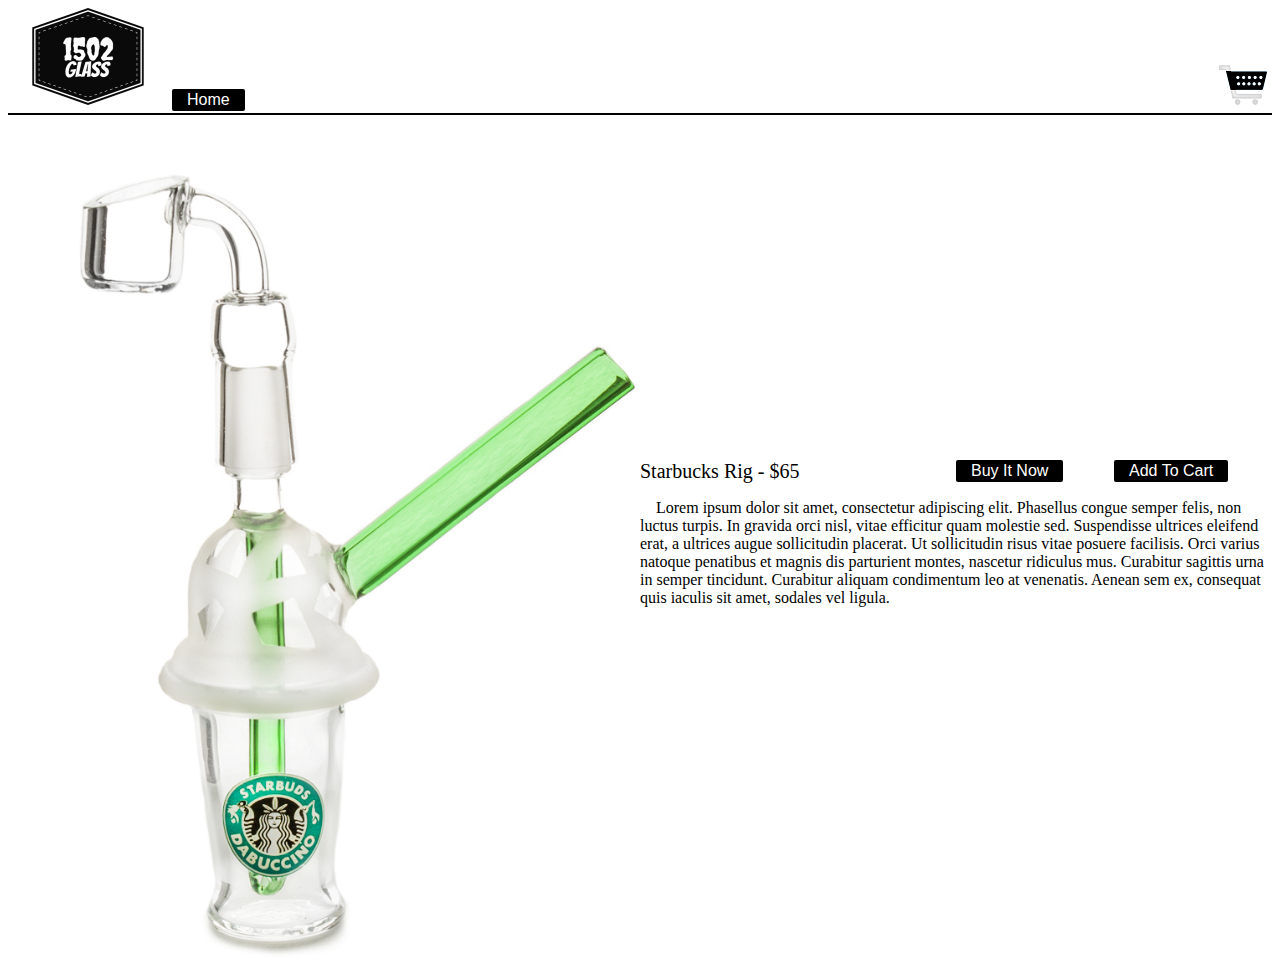
<file: inventoryPages/starbucksMiniRig.html>
<!DOCTYPE html>

<html>

    <head>
        <meta charset="utf-8">
        <meta content="width=device-width, initial-scale=1" name="viewport"  />
        
        <title>1502 Glass</title>
        
        <link href="../1502Glass.css" rel="stylesheet" />
        
    </head>
    <body>
        <div id="container" class="container-fluid">
            <div id="topBanner" class="topBanner">
                <div id="logoDiv" class="logoDiv">
                    <img id="logo" class="" src="../imgs/Logo.png">
                    
                    <a href="../index.html">
                      <button class="button">Home</button>
                    </a>
                </div>
                
                <div id="shoppingCartDiv" class="shoppingCartDiv">
                    <a href="#" id="shoppingCartLink" class=""> 
                        <img src="../imgs/icons/shopping_cart.png" id="shoppingCartImg" />
                    </a>
                </div>
                <!--
                <div id="loginDiv" class="loginDiv topBannerPad hidden">
                    <form id="loginMenu" class="">
                        <input id="username" type="text" placeholder="Username">
                        <input id="password" type="text" placeholder="Password">
                        <button id="loginButton" class="btn-primary">Login</button>
                    </form>
                </div>
                -->
            </div>
            
            <div id="itemViewport" class="itemViewport">
                <div id="itemPicture" class="itemPicture">
                    <img src="../imgs/inventory/1502%20-%205.jpg" class="img-responsive"/>
                </div>
                <div id="itemText" class="itemText">
                    <div id="itemHeader" class="itemHeader">
                        <div id="itemNameDiv" class="itemNameDiv">
                            <label>Starbucks Rig - $65</label>
                        </div>
                        <div id="buyItNowDiv" class="buyItNowDiv">
                            <button class="button">Buy It Now</button>
                        </div>
                        <div id="addtoCartDiv" class="addtoCartDiv">
                            <button class="button">Add To Cart</button>
                        </div>
                    </div>
                    <div id="itemDescription" class="">
                        <p>Lorem ipsum dolor sit amet, consectetur adipiscing elit. Phasellus congue semper felis, non luctus turpis. In gravida orci nisl, vitae efficitur quam molestie sed. Suspendisse ultrices eleifend erat, a ultrices augue sollicitudin placerat. Ut sollicitudin risus vitae posuere facilisis. Orci varius natoque penatibus et magnis dis parturient montes, nascetur ridiculus mus. Curabitur sagittis urna in semper tincidunt. Curabitur aliquam condimentum leo at venenatis. Aenean sem ex, consequat quis iaculis sit amet, sodales vel ligula.</p>
                    </div>
                </div>
            </div>
            
        </div>
        <script type="text/javascript" src="../JS/inventoryItem.js" ></script>
        <!--
        <script src="jquery-ui-1.12.1/external/jquery/jquery.js"></script>
        <script src="jquery-ui-1.12.1/jquery-ui.min.js"></script>
        -->
    </body>
</html>
</file>
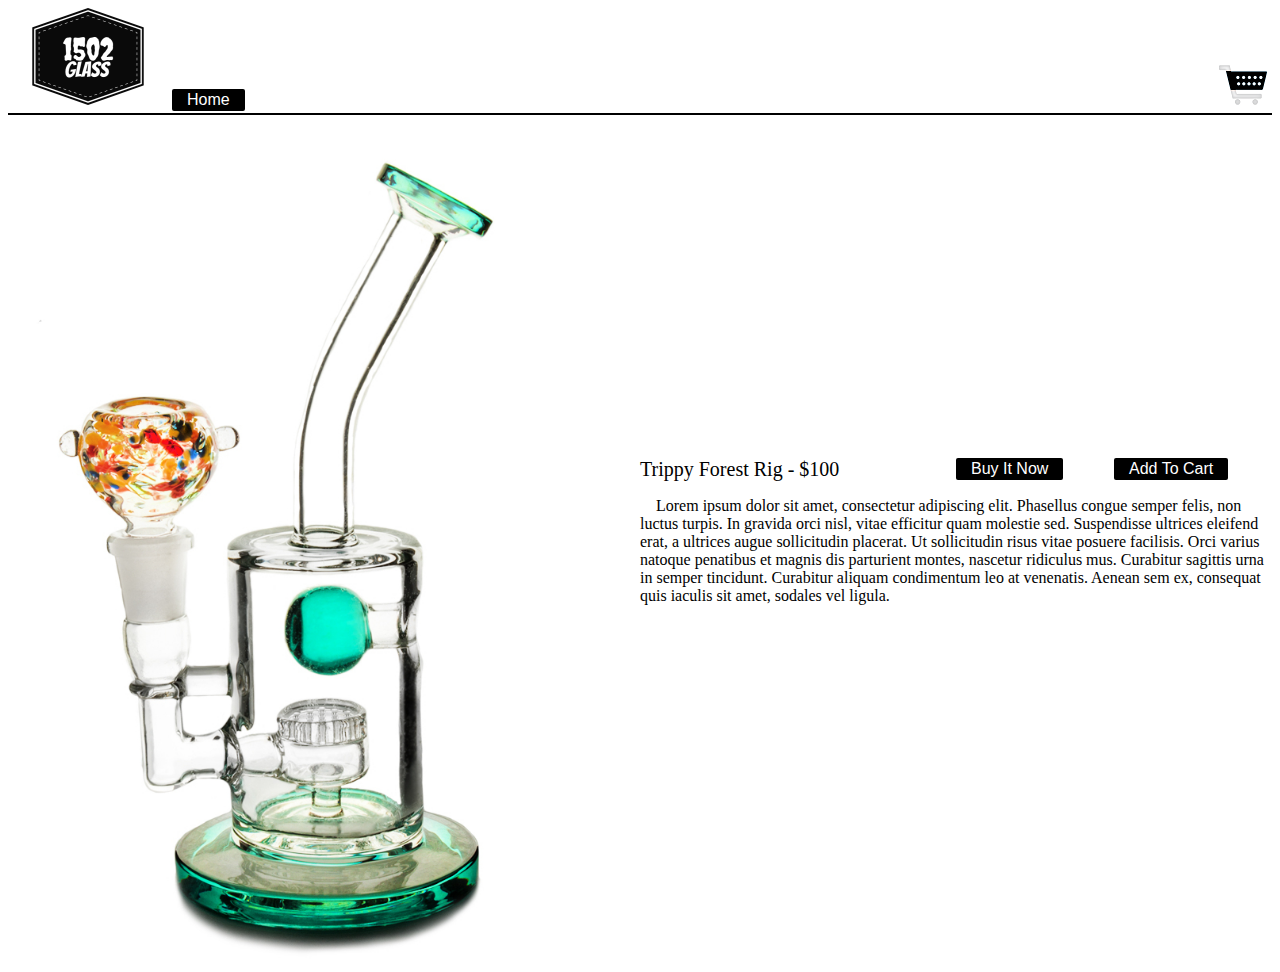
<file: inventoryPages/trippyForestPipe.html>
<!DOCTYPE html>

<html>

    <head>
        <meta charset="utf-8">
        <meta content="width=device-width, initial-scale=1" name="viewport"  />
        
        <title>1502 Glass</title>
        
        <link href="../1502Glass.css" rel="stylesheet" />
        
    </head>
    <body>
        <div id="container" class="container-fluid">
            <div id="topBanner" class="topBanner">
                <div id="logoDiv" class="logoDiv">
                    <img id="logo" class="" src="../imgs/Logo.png">
                    
                    <a href="../index.html">
                      <button class="button">Home</button>
                    </a>
                </div>
                
                <div id="shoppingCartDiv" class="shoppingCartDiv">
                    <a href="#" id="shoppingCartLink" class=""> 
                        <img src="../imgs/icons/shopping_cart.png" id="shoppingCartImg" />
                    </a>
                </div>
                <!--
                <div id="loginDiv" class="loginDiv topBannerPad hidden">
                    <form id="loginMenu" class="">
                        <input id="username" type="text" placeholder="Username">
                        <input id="password" type="text" placeholder="Password">
                        <button id="loginButton" class="btn-primary">Login</button>
                    </form>
                </div>
                -->
            </div>
            
            <div id="itemViewport" class="itemViewport">
                <div id="itemPicture" class="itemPicture">
                    <img src="../imgs/inventory/1502%20-%203.jpg" class="img-responsive"/>
                </div>
                <div id="itemText" class="itemText">
                    <div id="itemHeader" class="itemHeader">
                        <div id="itemNameDiv" class="itemNameDiv">
                            <label>Trippy Forest Rig - $100</label>
                        </div>
                        <div id="buyItNowDiv" class="buyItNowDiv">
                            <button class="button">Buy It Now</button>
                        </div>
                        <div id="addtoCartDiv" class="addtoCartDiv">
                            <button class="button">Add To Cart</button>
                        </div>
                    </div>
                    <div id="itemDescription" class="">
                        <p>Lorem ipsum dolor sit amet, consectetur adipiscing elit. Phasellus congue semper felis, non luctus turpis. In gravida orci nisl, vitae efficitur quam molestie sed. Suspendisse ultrices eleifend erat, a ultrices augue sollicitudin placerat. Ut sollicitudin risus vitae posuere facilisis. Orci varius natoque penatibus et magnis dis parturient montes, nascetur ridiculus mus. Curabitur sagittis urna in semper tincidunt. Curabitur aliquam condimentum leo at venenatis. Aenean sem ex, consequat quis iaculis sit amet, sodales vel ligula.</p>
                    </div>
                </div>
            </div>
            
        </div>
        <script type="text/javascript" src="../JS/inventoryItem.js" ></script>
        <!--
        <script src="jquery-ui-1.12.1/external/jquery/jquery.js"></script>
        <script src="jquery-ui-1.12.1/jquery-ui.min.js"></script>
        -->
    </body>
</html>
</file>
<file: 1502Glass.css>
/* Tags */
label {
    font-size: 20px;
}

p {
    text-indent: 1.0em;
}

/* Multi Classes */
.button {
    background-color: black;
    border: none;
    border-radius: 2px;
    color: white;
    display: inline-block;
    font-size: 16px;
    padding: 2px 15px;
    text-align: center;
    text-decoration: none;
}


/* Solo Classes */
.addToCartDiv{
    width:25%;
}

.buyItNowDiv{
    width:25%;
}

.itemHeader {
    display: flex;
}

.itemNameDiv{
    width:50%;
}

.itemPicture {
    width:50%   
}

.itemText {
    align-self: center;
    display: inline-block;
    width:50%;
}

.itemViewport {
    display: flex;
}
/*
.loginDiv {
    float:right;
    font-size: 12px;
    padding: 0px;
    width: 260px
}

.loginDiv  input{
    width:100px;
}

.loginDiv  *{
    display: inline-block;
}
*/
.logoDiv {
    width:300px;
}

.shoppingCartDiv {
    align-self: flex-end;
    margin: 0px 5px 0px 5px;
    width:48px;
}

.topBanner {
    border-bottom: 2px solid black;
    display: flex;
    height: 105px;
    justify-content: space-between;
    width: 100%;
}

.topBanner div{
    display: inline-block;
}


/* Utilities */
.centerWidth {
    margin: auto;
    max-width: 1000px;
}

.itemHeader {
    margin:auto;
}

.hidden {
    display: none;
}

.img-responsive {
    display: block;
    height: auto;
    max-width: 100%;
}

.marginTop10 {
    margin-top: 10px;
}

.marginRight {
    margin-right: 25px;
}

.mobilePic img{
    margin:auto;
    max-height: 300px;
    text-align:  center;
}


/* Media */
@media (max-width: 767px) {
    .addToCartDiv{
        margin:10px 0px 10px 0px;
        width:100%;
    }

    .buyItNowDiv{
        margin:10px 0px 10px 0px;
        width:100%;
    }

    .itemHeader {
        display: block;
    }

    .itemNameDiv{
        width:100%;
    }
}

@media (max-width: 411px) {
    
    
}
</file>
